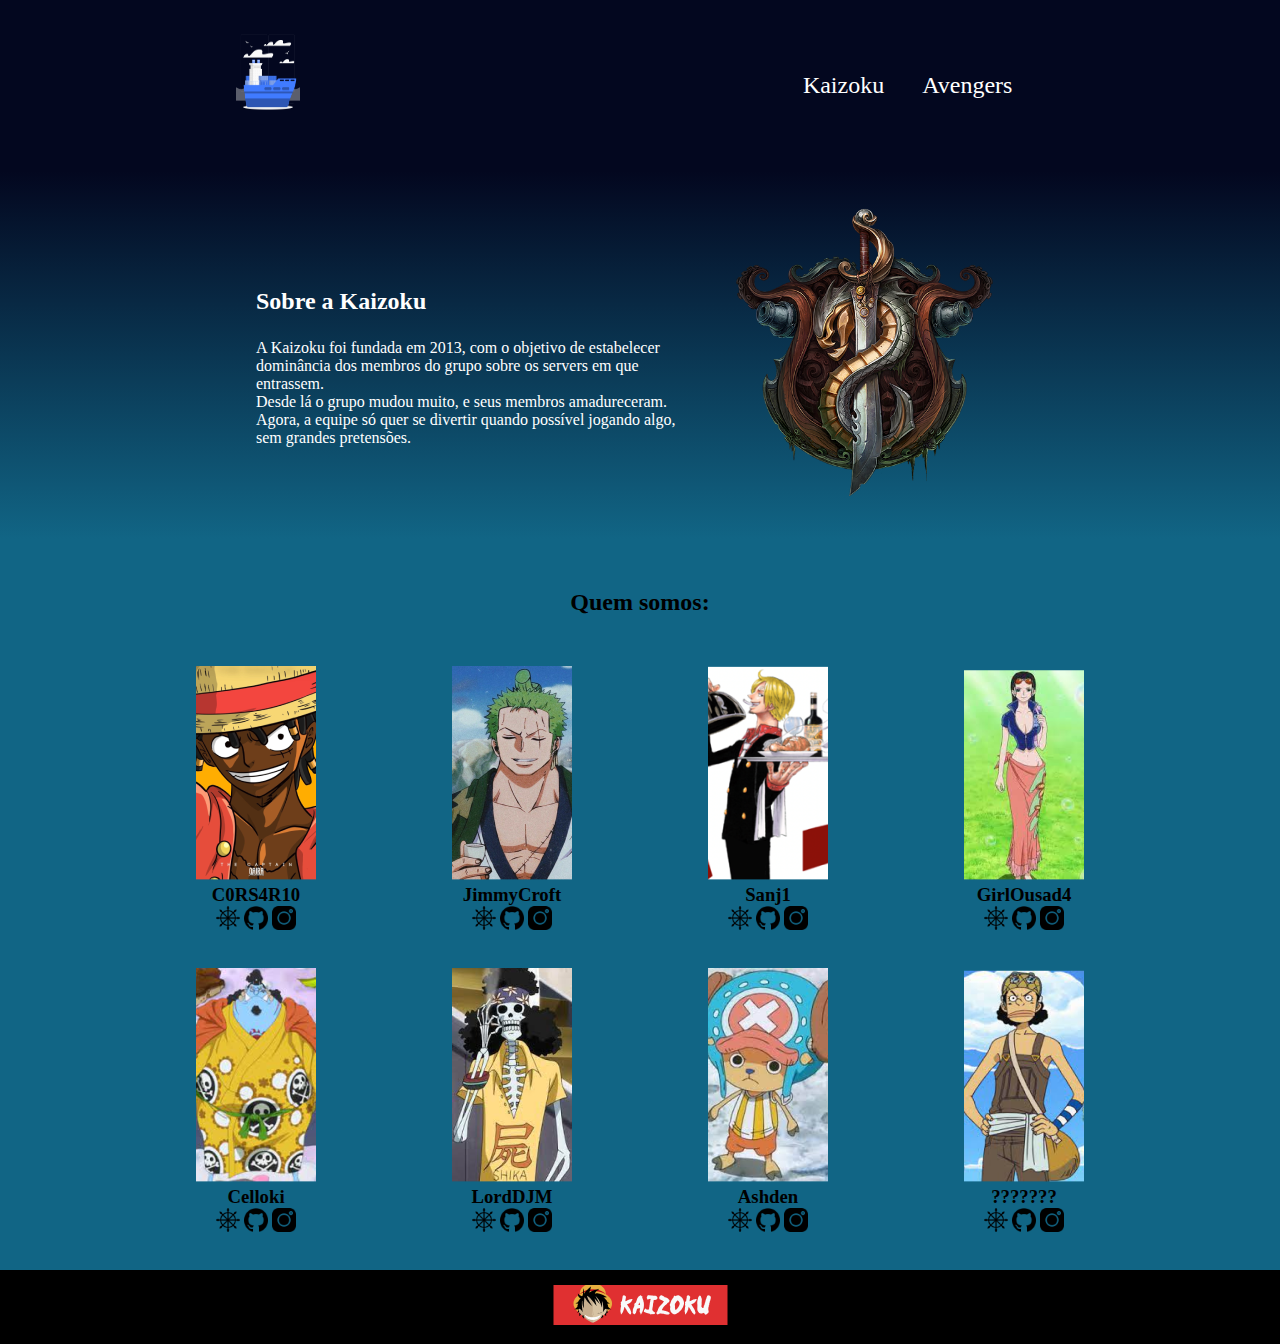
<file: Programação/Kaizoku/index.html>
<!DOCTYPE html>
<!--Sinaliza que o arquivo é um html-->

<html lang="pt-br">
<!--Sinaliza qual é a língua do site-->

<head>
    <meta charset="UTF-8">
    <!--Aprensenta qual é o dicionário usado-->
    <meta http-equiv="X-UA-Compatible" content="IE=edge">
    <!--Serve pra que a página possa ser renderizada em qualquer versão do microsoft Edge-->
    <meta name="viewport" content="width=device-width, initial-scale=1.0">
    <!--Coleta o tamaho da tela do usuário-->
    
    <title>Kaizoku</title>
    <!--Apresenta o título da aba-->
    
    <link rel="stylesheet" href="style.css">
    <!--link mostra que é algo externo, "rel" diz qual é a relação 
    com o site, e "href" mostra onde está o documento linkado-->
</head>
<body>
    <header class="cabecalho">
        <img class="cabecalhoImagem" src="img/logo.png" alt="logo da kaizoku">
        <!--img mostra o formato, src (source) é onde fica a imagem e 
        "alt" é um nome alternativo pra caso a imagem não carregue-->
        
        <!--É o cabeçalho do site-->
        <ul class="cabecalhoListaItem">
            <!--Cria uma lista sem ordem (unordered list)-->
            <li class="cabecalhoListaItem">Kaizoku</li>
            <!--É um item da lista (list item)-->
            <li class="cabecalhoListaItem">Avengers</li>
        </ul>
    </header>

    <section class="sobre">
    <!--Cria uma secção específica, que 
    a gente pode referênciar no CSS-->
        <div class="sobreConteudo"> 
            <h2 class="sobreTitulo">Sobre a Kaizoku</h2>
            <!--Segundo título-->
            <p class="sobreTextoUm">A Kaizoku foi fundada em 2013, com o objetivo de estabelecer dominância dos membros do grupo sobre os servers em que entrassem.</p>
            <!--Tag de parágrafo-->
            <p class="sobreTextoDois">Desde lá o grupo mudou muito, e seus membros amadureceram. Agora, a equipe só quer se divertir quando possível jogando algo, sem grandes pretensões.</p>
        </div>
        <img class="sobreImagem" src="img/sobre.png" alt ="Logo da kaizoku">
    </section>

    <section class="membros">
        <h2 class="membrosTitulo">Quem somos:</h2>

        <div class="membrosTodos">

            <span></span>
            <!--É um espaço sem nada, mas conta como uma tag-->

            <div class="membroDiv">
                <img class="membroImagem" src="img/corsario.png" alt="Imagem do C0RS4R10">
                <h3 class="membroNome">C0RS4R10</h3>
                <a href="https://www.reddit.com/r/kaizoku-avangers/" target="_blank"><img class="membroIcone" src="img/leme.png" alt="Ícone de leme"></a> 
                <!--<a> mostra que é um link e href redireciona a pessoa para a página ao clicar-->
                <a href="https://github.com" target="_blank"><img  class="membroIcone" src="img/logotipo-do-github.png" alt="Ícone do Github"></a>
                <a href="https://www.instagram.com/certamente-nao-e-o-allan" target="_blank"> <img  class="membroIcone" src="img/instagram.png" alt="Ícone do instagram"></a>
            </div>

            <div class="membroDiv">
                <img class="membroImagem" src="img/jimmycroft.png" alt="Imagem do C0RS4R10">
                <h3 class="membroNome">JimmyCroft</h3>
                <img class="membroIcone" src="img/leme.png" alt="Ícone de leme">
                <img class="membroIcone" src="img/logotipo-do-github.png" alt="Ícone do Github">
                <img class="membroIcone" src="img/instagram.png" alt="Ícone do instagram">
            </div>

            <div class="membroDiv">
                <img class="membroImagem" src="img/sanji.png" alt="Imagem do C0RS4R10">
                <h3 class="membroNome">Sanj1</h3>
                <img class="membroIcone" src="img/leme.png" alt="Ícone de leme">
                <img class="membroIcone" src="img/logotipo-do-github.png" alt="Ícone do Github">
                <img class="membroIcone" src="img/instagram.png" alt="Ícone do instagram">
            </div>

            <div class="membroDiv">
                <img class="membroImagem" src="img/girlousada.png" alt="Imagem do C0RS4R10">
                <h3 class="membroNome">GirlOusad4</h3>
                <img class="membroIcone" src="img/leme.png" alt="Ícone de leme">
                <img class="membroIcone" src="img/logotipo-do-github.png" alt="Ícone do Github">
                <img class="membroIcone" src="img/instagram.png" alt="Ícone do instagram">
            </div>

            <span></span>
            <!--É um espaço sem nada, mas conta como uma tag-->

            <div class="membroDiv">
                <img class="membroImagem" src="img/celloki.png" alt="Imagem do C0RS4R10">
                <h3 class="membroNome">Celloki</h3>
                <img class="membroIcone" src="img/leme.png" alt="Ícone de leme">
                <img class="membroIcone" src="img/logotipo-do-github.png" alt="Ícone do Github">
                <img class="membroIcone" src="img/instagram.png" alt="Ícone do instagram">
            </div>

            <div class="membroDiv">
                <img class="membroImagem" src="img/coolskeleton.png" alt="Imagem do C0RS4R10">
                <h3 class="membroNome">LordDJM</h3>
                <img class="membroIcone" src="img/leme.png" alt="Ícone de leme">
                <img class="membroIcone" src="img/logotipo-do-github.png" alt="Ícone do Github">
                <img class="membroIcone" src="img/instagram.png" alt="Ícone do instagram">
            </div>

            <div class="membroDiv">
                <img class="membroImagem" src="img/ashden.png" alt="Imagem do C0RS4R10">
                <h3 class="membroNome">Ashden</h3>
                <img class="membroIcone" src="img/leme.png" alt="Ícone de leme">
                <img class="membroIcone" src="img/logotipo-do-github.png" alt="Ícone do Github">
                <img class="membroIcone" src="img/instagram.png" alt="Ícone do instagram">
            </div>

            <div class="membroDiv">
                <img class="membroImagem" src="img/ussop.png" alt="Imagem do C0RS4R10">
                <h3 class="membroNome">???????</h3>
                <img class="membroIcone" src="img/leme.png" alt="Ícone de leme">
                <img class="membroIcone" src="img/logotipo-do-github.png" alt="Ícone do Github">
                <img class="membroIcone" src="img/instagram.png" alt="Ícone do instagram">
            </div>
        </div>
    </section>

    <footer>
        <img src="img/rodape.png">
    </footer>

</body>
</html>
</file>
<file: Programação/Kaizoku/style.css>
* {
    /*O asterísco simboliza que 
    se aplica a todo o CSS*/
    margin: 0;
    padding: 0;
}

.cabecalho{
    background-color: #03071F;
    /*Cor do fundo da caixa*/
    color: #FFFFFF;
    /*Cor geral, no caso usado nas letras*/
    display: flex;
    /*display muda o jeito que as coisas estão 
    organizadas, e flex faz com que o elemento 
    não ocupe a linha toda, só o seu espaço.*/
    justify-content: space-around;
    /*justify-content mostra como o conteúdo está dividido 
    na linha, "space-around" faz com que tenha espaço igual 
    em volta de cada elemento*/
    padding: 24px 0;
    /*Espaçamento interno*/
    font-size: 24px;
    /*Tamanho da fonte do cabeçalho*/
}

.cabecalhoImagem{
    /*Quando a gente fala de uma classe, ela precisa ficar 
    com um ponto na frente quando aparece no CSS.*/
    width: 5%;
    height: 100px;
}

.cabecalhoListaItem{
    display: inline-block;
    /*O "inline-block" diz que o elemento só ocupa o espaço necessário*/
    margin: 0 16px;
    /*margin é o espaçamento externo*/
    padding: 24px 0;
    /*padding é o espaçamento interno*/ 
}

.sobre{
    background-image: linear-gradient(#03071F, #116585);
    color:#FFFFFF;
    display: flex;
    justify-content: center;
    /*Centraliza o conteúdo no meio (eixo x)*/
    align-items: center;
    /*Centraliza o conteúdo no meio (eixo y)*/
    padding: 24px 0;
}

.sobreConteudo{
    width: 35%;
    /*Largura  da caixa de texto "sobre"*/
}

.sobreTitulo{
    padding: 24px 0;
}

.sobreImagem{
    width: 25%;
}

.membros{
    background-color: #116585;
}

.membrosTitulo{
    text-align: center;
    padding: 50px 0;
}

.membrosTodos{
    display: grid;
    /*Transforma o display em quadrados*/
    grid-template-columns: 10% 20% 20% 20% 20%;
    /*Quanto cada coluna ocupa de espaço na página,
    é feito em sequência, a primeira é o span*/
}

.membroDiv{
    text-align: center;
    padding-bottom: 34px;
}

.membroImagem{
    width: 120px;
}

.membroIcone{
    width: 24px;
}

footer{
    background-color: black;
    padding: 15px 0;
    text-align: center;
}

/*Lembre de deixar as coisas no CSS na mesma ordem em que ficam 
no HTML. Isso faz com que seja mais fácil se organizar*/
</file>
